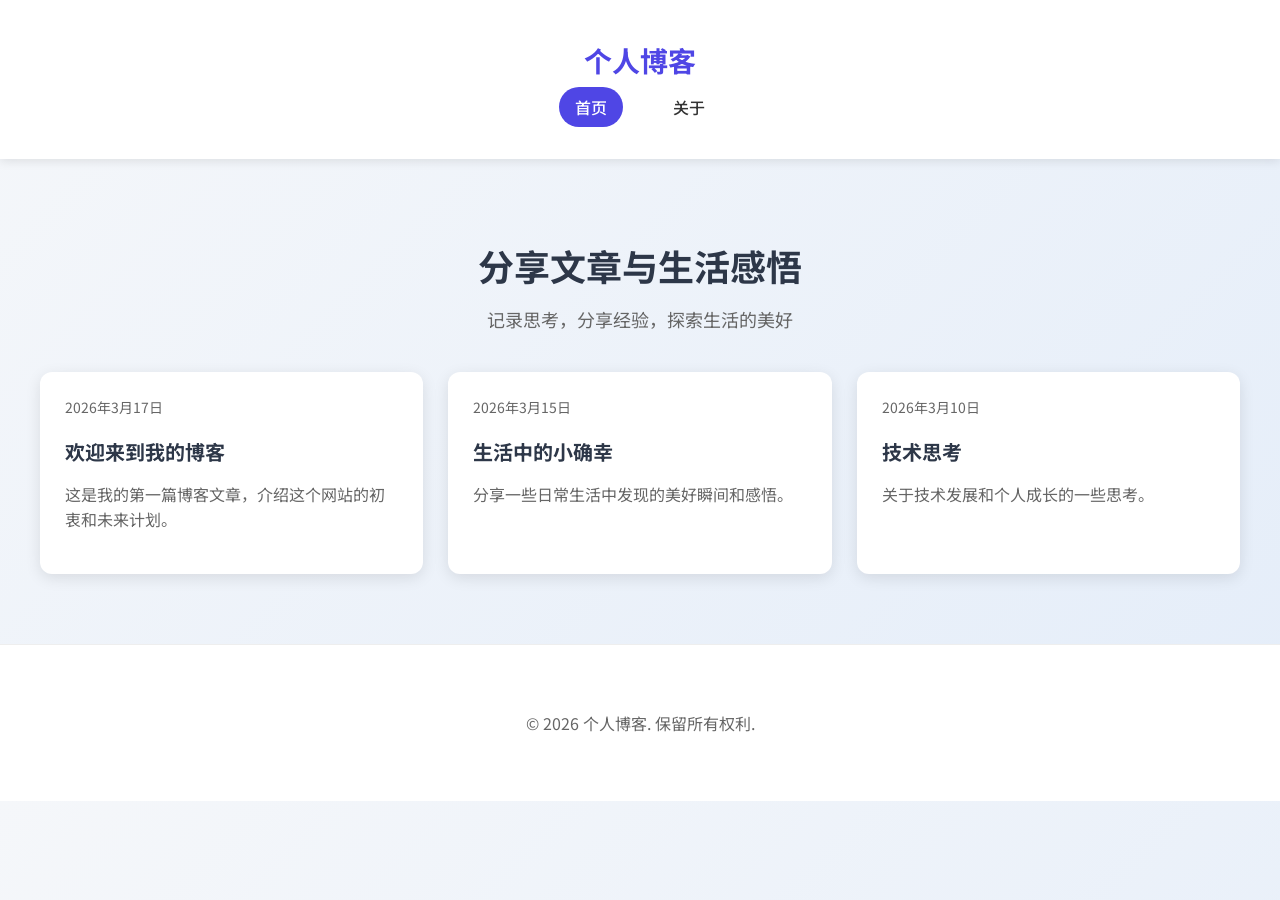
<file: index.html>
<!DOCTYPE html>
<html lang="zh-CN">
<head>
    <meta charset="UTF-8">
    <meta name="viewport" content="width=device-width, initial-scale=1.0">
    <title>个人博客 - 分享文章与生活感悟</title>
    <link rel="stylesheet" href="style.css">
    <link rel="preconnect" href="https://fonts.googleapis.com">
    <link rel="preconnect" href="https://fonts.gstatic.com" crossorigin>
    <link href="https://fonts.googleapis.com/css2?family=Noto+Sans+SC:wght@300;400;500;700&display=swap" rel="stylesheet">
</head>
<body>
    <header class="site-header">
        <div class="container">
            <h1 class="site-title">个人博客</h1>
            <nav class="main-nav">
                <a href="index.html" class="active">首页</a>
                <a href="about.html">关于</a>
            </nav>
        </div>
    </header>

    <main class="container">
        <section class="hero">
            <h2>分享文章与生活感悟</h2>
            <p>记录思考，分享经验，探索生活的美好</p>
        </section>

        <section class="posts-grid">
            <article class="post-card">
                <div class="post-date">2026年3月17日</div>
                <h3><a href="posts/first-post.html">欢迎来到我的博客</a></h3>
                <p class="post-excerpt">这是我的第一篇博客文章，介绍这个网站的初衷和未来计划。</p>
            </article>
            <article class="post-card">
                <div class="post-date">2026年3月15日</div>
                <h3><a href="posts/life-reflection.html">生活中的小确幸</a></h3>
                <p class="post-excerpt">分享一些日常生活中发现的美好瞬间和感悟。</p>
            </article>
            <article class="post-card">
                <div class="post-date">2026年3月10日</div>
                <h3><a href="posts/tech-thoughts.html">技术思考</a></h3>
                <p class="post-excerpt">关于技术发展和个人成长的一些思考。</p>
            </article>
        </section>
    </main>

    <footer class="site-footer">
        <div class="container">
            <p>&copy; 2026 个人博客. 保留所有权利.</p>
        </div>
    </footer>
</body>
</html>
</file>
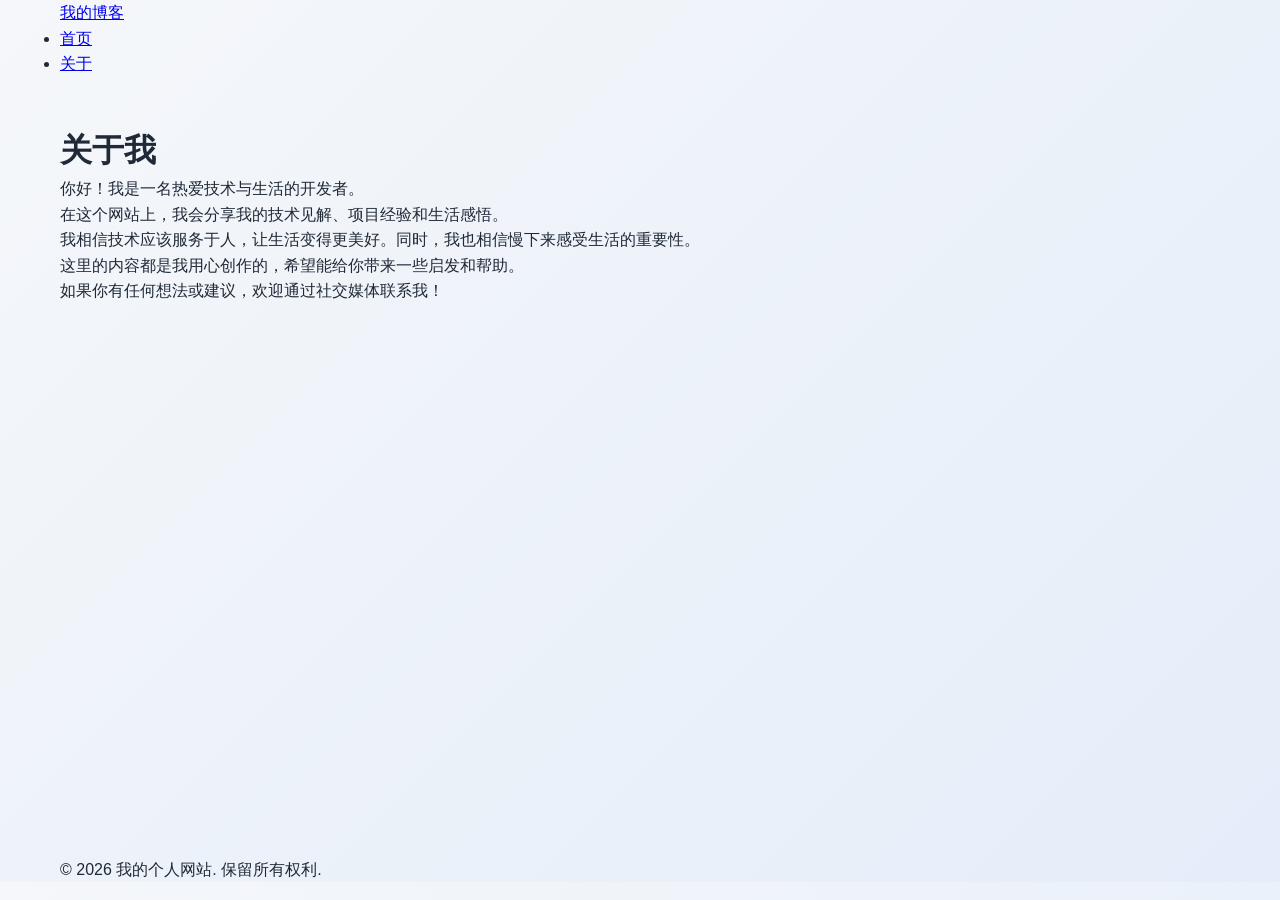
<file: about.html>
<!DOCTYPE html>
<html lang="zh-CN">
<head>
    <meta charset="UTF-8">
    <meta name="viewport" content="width=device-width, initial-scale=1.0">
    <title>关于我 - 个人网站</title>
    <link rel="stylesheet" href="css/style.css">
    <link rel="preconnect" href="https://fonts.googleapis.com">
    <link rel="preconnect" href="https://fonts.gstatic.com" crossorigin>
    <link href="https://fonts.googleapis.com/css2?family=Inter:wght@400;500;600;700;800&display=swap" rel="stylesheet">
</head>
<body>
    <header class="header">
        <div class="container nav-container">
            <a href="index.html" class="logo">我的博客</a>
            <ul class="nav-links">
                <li><a href="index.html">首页</a></li>
                <li><a href="about.html" class="active">关于</a></li>
            </ul>
        </div>
    </header>

    <main class="main-content">
        <div class="container about-content">
            <h1>关于我</h1>
            <p>你好！我是一名热爱技术与生活的开发者。</p>
            <p>在这个网站上，我会分享我的技术见解、项目经验和生活感悟。</p>
            <p>我相信技术应该服务于人，让生活变得更美好。同时，我也相信慢下来感受生活的重要性。</p>
            <p>这里的内容都是我用心创作的，希望能给你带来一些启发和帮助。</p>
            <p>如果你有任何想法或建议，欢迎通过社交媒体联系我！</p>
        </div>
    </main>

    <footer class="footer">
        <div class="container">
            <p>&copy; 2026 我的个人网站. 保留所有权利.</p>
        </div>
    </footer>

    <script src="js/main.js"></script>
</body>
</html>
</file>
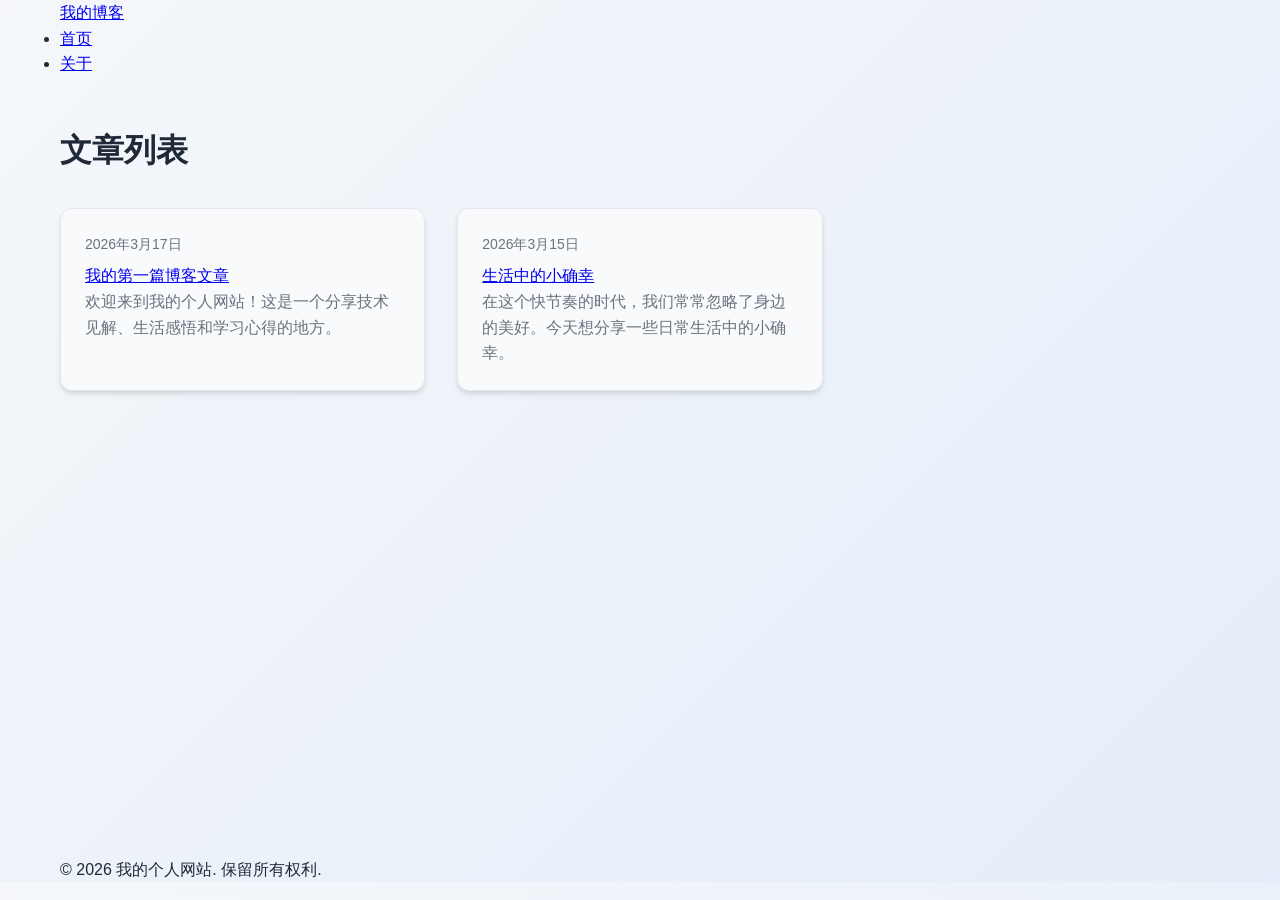
<file: posts.html>
<!DOCTYPE html>
<html lang="zh-CN">
<head>
    <meta charset="UTF-8">
    <meta name="viewport" content="width=device-width, initial-scale=1.0">
    <title>文章列表 - 个人网站</title>
    <link rel="stylesheet" href="css/style.css">
    <link rel="preconnect" href="https://fonts.googleapis.com">
    <link rel="preconnect" href="https://fonts.gstatic.com" crossorigin>
    <link href="https://fonts.googleapis.com/css2?family=Inter:wght@400;500;600;700;800&display=swap" rel="stylesheet">
</head>
<body>
    <header class="header">
        <div class="container nav-container">
            <a href="index.html" class="logo">我的博客</a>
            <ul class="nav-links">
                <li><a href="index.html">首页</a></li>
                <li><a href="about.html">关于</a></li>
            </ul>
        </div>
    </header>

    <main class="main-content">
        <div class="container">
            <h1>文章列表</h1>
            <div class="posts-grid">
                <article class="post-card">
                    <div class="post-date">2026年3月17日</div>
                    <a href="post/first-post.html" class="post-title">我的第一篇博客文章</a>
                    <p class="post-excerpt">欢迎来到我的个人网站！这是一个分享技术见解、生活感悟和学习心得的地方。</p>
                </article>
                <article class="post-card">
                    <div class="post-date">2026年3月15日</div>
                    <a href="post/second-post.html" class="post-title">生活中的小确幸</a>
                    <p class="post-excerpt">在这个快节奏的时代，我们常常忽略了身边的美好。今天想分享一些日常生活中的小确幸。</p>
                </article>
            </div>
        </div>
    </main>

    <footer class="footer">
        <div class="container">
            <p>&copy; 2026 我的个人网站. 保留所有权利.</p>
        </div>
    </footer>

    <script src="js/main.js"></script>
</body>
</html>
</file>
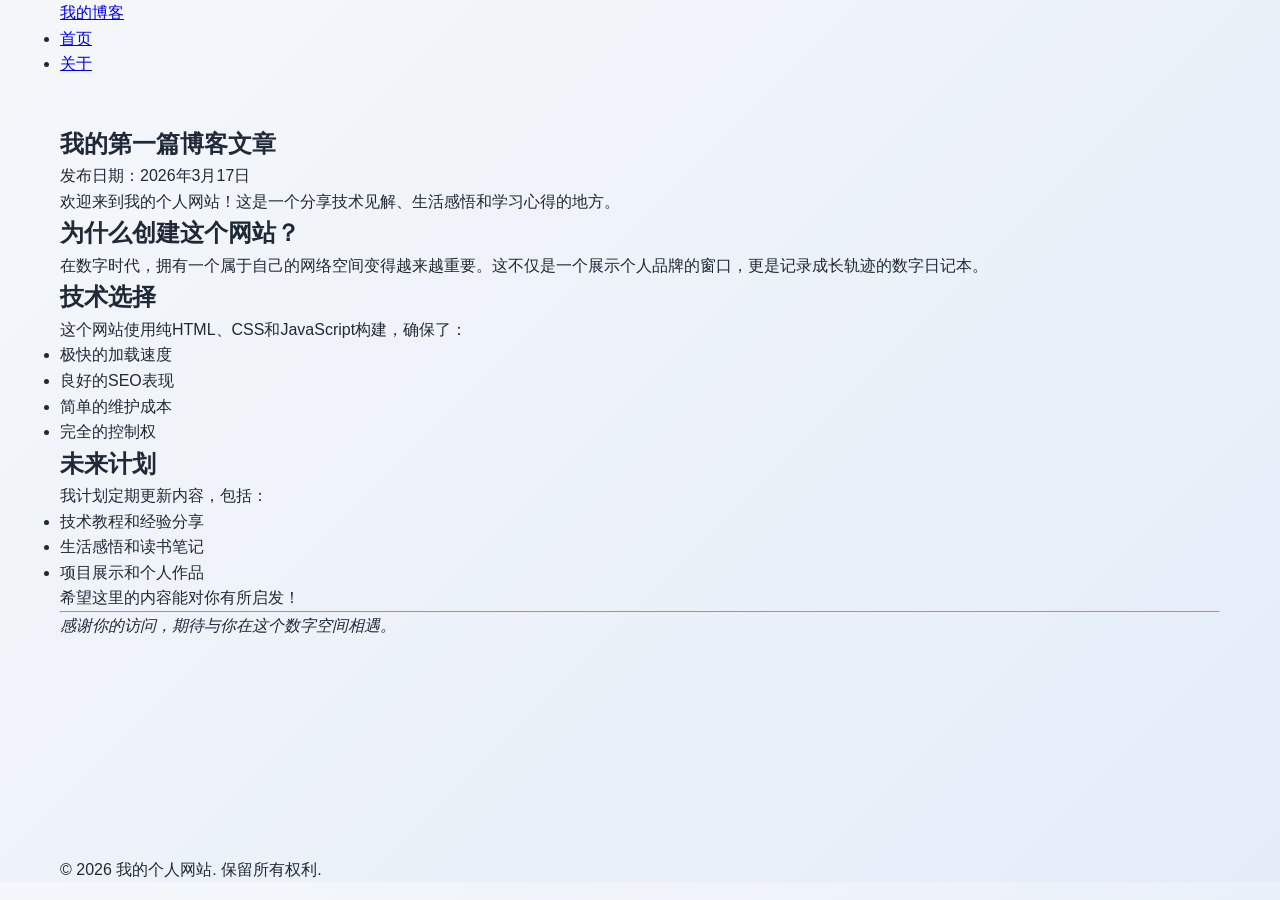
<file: post/first-post.html>
<!DOCTYPE html>
<html lang="zh-CN">
<head>
    <meta charset="UTF-8">
    <meta name="viewport" content="width=device-width, initial-scale=1.0">
    <title>我的第一篇博客文章 - 个人网站</title>
    <link rel="stylesheet" href="../css/style.css">
    <link rel="preconnect" href="https://fonts.googleapis.com">
    <link rel="preconnect" href="https://fonts.gstatic.com" crossorigin>
    <link href="https://fonts.googleapis.com/css2?family=Inter:wght@400;500;600;700;800&display=swap" rel="stylesheet">
</head>
<body>
    <header class="header">
        <div class="container nav-container">
            <a href="../index.html" class="logo">我的博客</a>
            <ul class="nav-links">
                <li><a href="../index.html">首页</a></li>
                <li><a href="../about.html">关于</a></li>
            </ul>
        </div>
    </header>

    <main class="main-content">
        <div class="container">
            <article class="article-content">
                <header class="article-header">
                    <h1 class="article-title">我的第一篇博客文章</h1>
                    <div class="article-meta">发布日期：2026年3月17日</div>
                </header>
                
                <p>欢迎来到我的个人网站！这是一个分享技术见解、生活感悟和学习心得的地方。</p>

                <h2>为什么创建这个网站？</h2>
                <p>在数字时代，拥有一个属于自己的网络空间变得越来越重要。这不仅是一个展示个人品牌的窗口，更是记录成长轨迹的数字日记本。</p>

                <h2>技术选择</h2>
                <p>这个网站使用纯HTML、CSS和JavaScript构建，确保了：</p>
                <ul>
                    <li>极快的加载速度</li>
                    <li>良好的SEO表现</li>
                    <li>简单的维护成本</li>
                    <li>完全的控制权</li>
                </ul>

                <h2>未来计划</h2>
                <p>我计划定期更新内容，包括：</p>
                <ul>
                    <li>技术教程和经验分享</li>
                    <li>生活感悟和读书笔记</li>
                    <li>项目展示和个人作品</li>
                </ul>

                <p>希望这里的内容能对你有所启发！</p>

                <hr>

                <p><em>感谢你的访问，期待与你在这个数字空间相遇。</em></p>
            </article>
        </div>
    </main>

    <footer class="footer">
        <div class="container">
            <p>&copy; 2026 我的个人网站. 保留所有权利.</p>
        </div>
    </footer>

    <script src="../js/main.js"></script>
</body>
</html>
</file>
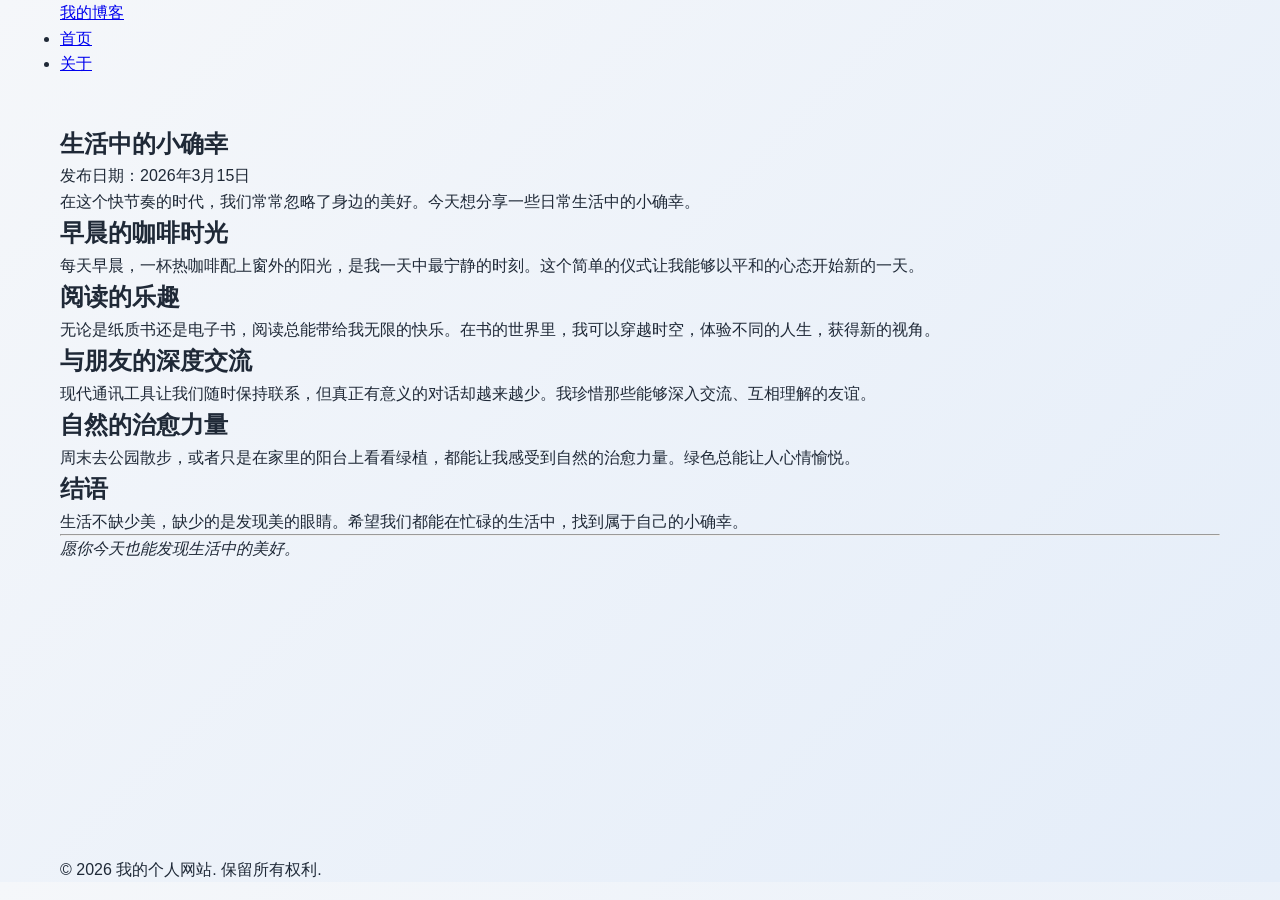
<file: post/second-post.html>
<!DOCTYPE html>
<html lang="zh-CN">
<head>
    <meta charset="UTF-8">
    <meta name="viewport" content="width=device-width, initial-scale=1.0">
    <title>生活中的小确幸 - 个人网站</title>
    <link rel="stylesheet" href="../css/style.css">
    <link rel="preconnect" href="https://fonts.googleapis.com">
    <link rel="preconnect" href="https://fonts.gstatic.com" crossorigin>
    <link href="https://fonts.googleapis.com/css2?family=Inter:wght@400;500;600;700;800&display=swap" rel="stylesheet">
</head>
<body>
    <header class="header">
        <div class="container nav-container">
            <a href="../index.html" class="logo">我的博客</a>
            <ul class="nav-links">
                <li><a href="../index.html">首页</a></li>
                <li><a href="../about.html">关于</a></li>
            </ul>
        </div>
    </header>

    <main class="main-content">
        <div class="container">
            <article class="article-content">
                <header class="article-header">
                    <h1 class="article-title">生活中的小确幸</h1>
                    <div class="article-meta">发布日期：2026年3月15日</div>
                </header>
                
                <p>在这个快节奏的时代，我们常常忽略了身边的美好。今天想分享一些日常生活中的小确幸。</p>

                <h2>早晨的咖啡时光</h2>
                <p>每天早晨，一杯热咖啡配上窗外的阳光，是我一天中最宁静的时刻。这个简单的仪式让我能够以平和的心态开始新的一天。</p>

                <h2>阅读的乐趣</h2>
                <p>无论是纸质书还是电子书，阅读总能带给我无限的快乐。在书的世界里，我可以穿越时空，体验不同的人生，获得新的视角。</p>

                <h2>与朋友的深度交流</h2>
                <p>现代通讯工具让我们随时保持联系，但真正有意义的对话却越来越少。我珍惜那些能够深入交流、互相理解的友谊。</p>

                <h2>自然的治愈力量</h2>
                <p>周末去公园散步，或者只是在家里的阳台上看看绿植，都能让我感受到自然的治愈力量。绿色总能让人心情愉悦。</p>

                <h2>结语</h2>
                <p>生活不缺少美，缺少的是发现美的眼睛。希望我们都能在忙碌的生活中，找到属于自己的小确幸。</p>

                <hr>

                <p><em>愿你今天也能发现生活中的美好。</em></p>
            </article>
        </div>
    </main>

    <footer class="footer">
        <div class="container">
            <p>&copy; 2026 我的个人网站. 保留所有权利.</p>
        </div>
    </footer>

    <script src="../js/main.js"></script>
</body>
</html>
</file>
<file: style.css>
/* Simple and effective styling that will definitely work */
body {
    font-family: 'Noto Sans SC', Arial, sans-serif;
    background: linear-gradient(135deg, #f5f7fa 0%, #e4edf9 100%);
    margin: 0;
    padding: 0;
    color: #333;
}

.container {
    max-width: 1200px;
    margin: 0 auto;
    padding: 20px;
}

.site-header {
    background: white;
    box-shadow: 0 2px 10px rgba(0,0,0,0.1);
    padding: 20px 0;
    margin-bottom: 30px;
}

.site-title {
    font-size: 28px;
    color: #4f46e5;
    margin: 0;
    text-align: center;
}

.main-nav {
    text-align: center;
    margin-top: 15px;
}

.main-nav a {
    color: #333;
    text-decoration: none;
    margin: 0 15px;
    font-weight: 500;
    padding: 8px 16px;
    border-radius: 20px;
    transition: all 0.3s;
}

.main-nav a:hover,
.main-nav a.active {
    background: #4f46e5;
    color: white;
}

.hero {
    text-align: center;
    margin-bottom: 40px;
}

.hero h2 {
    font-size: 36px;
    color: #2d3748;
    margin-bottom: 15px;
}

.hero p {
    font-size: 18px;
    color: #666;
    max-width: 600px;
    margin: 0 auto;
}

.posts-grid {
    display: grid;
    grid-template-columns: repeat(auto-fit, minmax(300px, 1fr));
    gap: 25px;
    margin-top: 20px;
}

.post-card {
    background: white;
    border-radius: 12px;
    padding: 25px;
    box-shadow: 0 4px 15px rgba(0,0,0,0.1);
    transition: transform 0.3s, box-shadow 0.3s;
}

.post-card:hover {
    transform: translateY(-5px);
    box-shadow: 0 8px 25px rgba(0,0,0,0.15);
}

.post-date {
    color: #666;
    font-size: 14px;
    margin-bottom: 10px;
}

.post-card h3 {
    font-size: 20px;
    margin-bottom: 12px;
    color: #2d3748;
}

.post-card h3 a {
    color: #2d3748;
    text-decoration: none;
    transition: color 0.3s;
}

.post-card h3 a:hover {
    color: #4f46e5;
}

.post-excerpt {
    color: #666;
    line-height: 1.6;
}

.site-footer {
    background: white;
    padding: 30px 0;
    text-align: center;
    color: #666;
    margin-top: 50px;
    border-top: 1px solid #eee;
}

/* Responsive design */
@media (max-width: 768px) {
    .container {
        padding: 15px;
    }
    
    .hero h2 {
        font-size: 28px;
    }
    
    .posts-grid {
        grid-template-columns: 1fr;
    }
    
    .main-nav a {
        display: inline-block;
        margin: 5px;
    }
}
</file>
<file: css/style.css>
/* 现代简洁的个人博客样式 - 强制更新版本 */
:root {
  --primary-color: #4f46e5;
  --secondary-color: #6366f1;
  --text-color: #1f2937;
  --light-text: #6b7280;
  --bg-color: #ffffff;
  --card-bg: #f9fafb;
  --border-color: #e5e7eb;
  --shadow: 0 4px 6px -1px rgba(0, 0, 0, 0.1), 0 2px 4px -1px rgba(0, 0, 0, 0.06);
  --transition: all 0.3s ease;
}

* {
  margin: 0;
  padding: 0;
  box-sizing: border-box;
}

body {
  font-family: 'Noto Sans SC', -apple-system, BlinkMacSystemFont, 'Segoe UI', Roboto, sans-serif;
  line-height: 1.6;
  color: var(--text-color);
  background-color: var(--bg-color);
  background-image: linear-gradient(135deg, #f5f7fa 0%, #e4edf9 100%);
}

.container {
  width: 100%;
  max-width: 1200px;
  margin: 0 auto;
  padding: 0 20px;
}

/* 头部导航 */
.site-header {
  background: var(--bg-color);
  box-shadow: var(--shadow);
  position: sticky;
  top: 0;
  z-index: 100;
}

.site-header .container {
  display: flex;
  justify-content: space-between;
  align-items: center;
  padding: 1rem 0;
}

.site-title {
  font-size: 1.5rem;
  font-weight: 700;
  color: var(--primary-color);
  text-decoration: none;
  margin: 0;
}

.main-nav {
  display: flex;
  gap: 2rem;
  list-style: none;
}

.main-nav a {
  text-decoration: none;
  color: var(--text-color);
  font-weight: 500;
  transition: var(--transition);
}

.main-nav a:hover,
.main-nav a.active {
  color: var(--primary-color);
}

/* 主要内容区域 */
main {
  min-height: calc(100vh - 120px);
  padding: 3rem 0;
}

/* 首页文章列表 */
.hero {
  text-align: center;
  margin-bottom: 3rem;
}

.hero h2 {
  font-size: 2.5rem;
  font-weight: 800;
  margin-bottom: 1rem;
  color: var(--text-color);
}

.hero p {
  font-size: 1.125rem;
  color: var(--light-text);
  max-width: 600px;
  margin: 0 auto;
}

.posts-grid {
  display: grid;
  grid-template-columns: repeat(auto-fill, minmax(300px, 1fr));
  gap: 2rem;
  margin-top: 2rem;
}

.post-card {
  background: var(--card-bg);
  border-radius: 12px;
  padding: 1.5rem;
  box-shadow: var(--shadow);
  transition: var(--transition);
  border: 1px solid var(--border-color);
}

.post-card:hover {
  transform: translateY(-4px);
  box-shadow: 0 10px 15px -3px rgba(0, 0, 0, 0.1), 0 4px 6px -2px rgba(0, 0, 0, 0.05);
}

.post-date {
  color: var(--light-text);
  font-size: 0.875rem;
  margin-bottom: 0.5rem;
}

.post-card h3 {
  font-size: 1.25rem;
  font-weight: 700;
  margin-bottom: 0.75rem;
}

.post-card h3 a {
  color: var(--text-color);
  text-decoration: none;
  transition: var(--transition);
}

.post-card h3 a:hover {
  color: var(--primary-color);
}

.post-excerpt {
  color: var(--light-text);
  line-height: 1.6;
}

/* 页脚 */
.site-footer {
  background: var(--card-bg);
  padding: 2rem 0;
  text-align: center;
  color: var(--light-text);
  border-top: 1px solid var(--border-color);
}

/* 响应式设计 */
@media (max-width: 768px) {
  .site-header .container {
    flex-direction: column;
    gap: 1rem;
  }
  
  .main-nav {
    gap: 1rem;
  }
  
  .posts-grid {
    grid-template-columns: 1fr;
    gap: 1.5rem;
  }
  
  .hero h2 {
    font-size: 2rem;
  }
  
  main {
    padding: 2rem 0;
  }
  
  .container {
    padding: 0 15px;
  }
}
</file>
